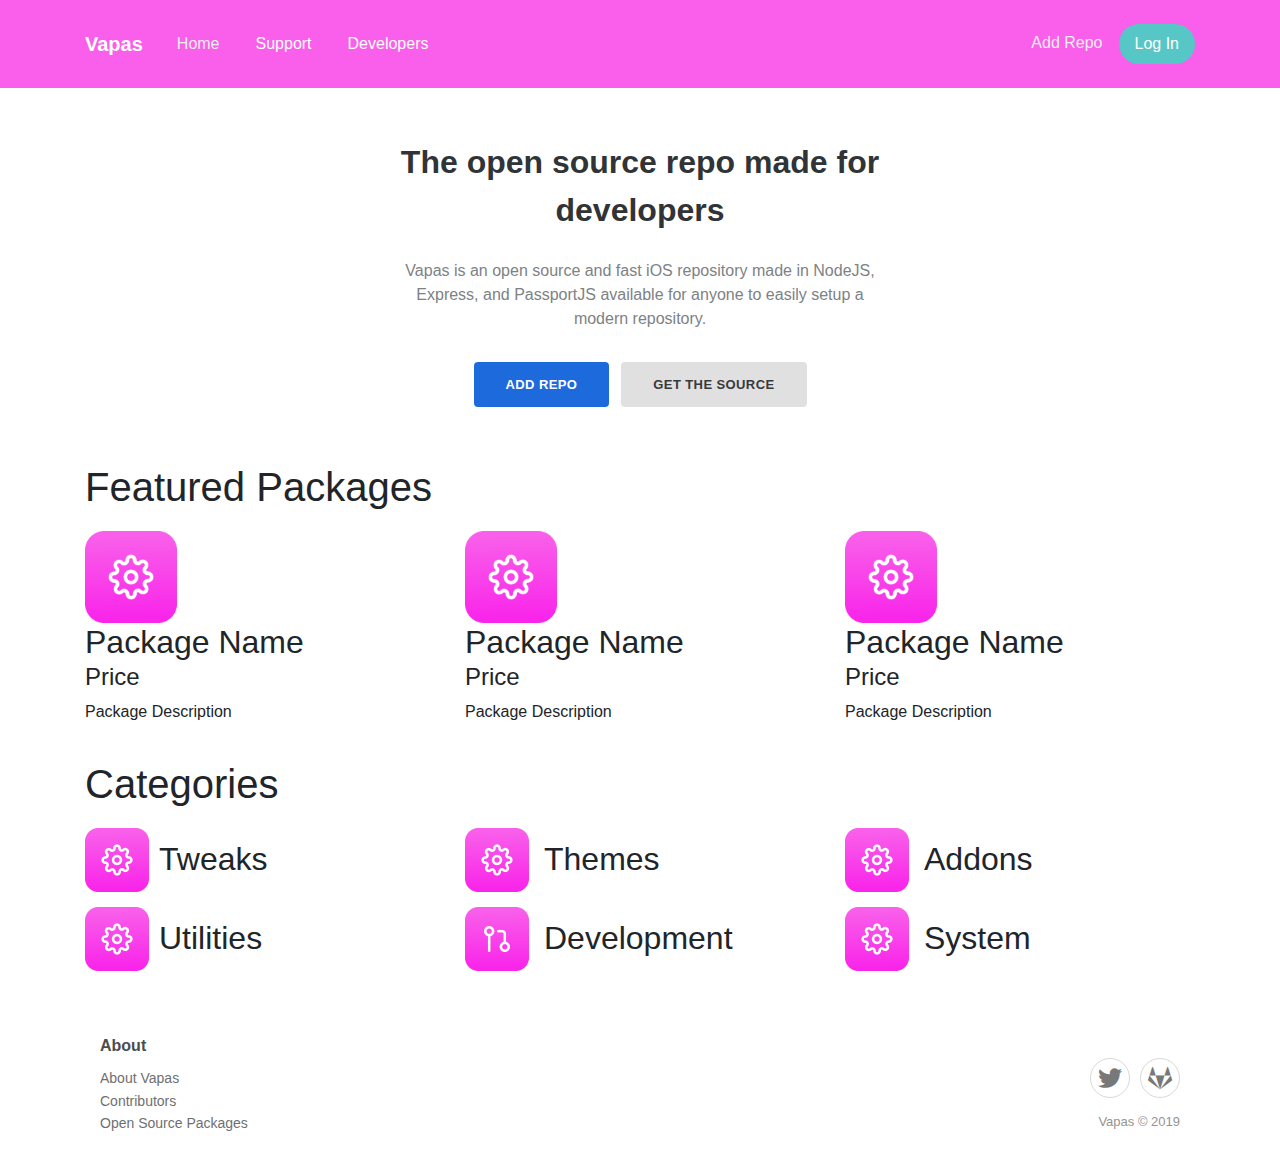
<file: index.html>
<!DOCTYPE html>
<html>

<head>
    <meta charset="utf-8">
    <meta name="viewport" content="width=device-width, initial-scale=1.0, shrink-to-fit=no">
    <title>Vapas</title>
    <meta name="theme-color" content="#f95fea">
    <meta name="twitter:image" content="/assets/img/smallBanner.png">
    <meta name="twitter:title" content="Vapas">
    <meta name="description" content="Vapas, the open source repo made for developers.">
    <meta property="og:type" content="website">
    <meta name="twitter:description" content="Vapas, the open source repo made for developers.">
    <meta property="og:image" content="/assets/img/smallBanner.png">
    <meta name="twitter:card" content="summary_large_image">
    <link rel="icon" type="image/png" sizes="1024x1024" href="/assets/img/logoRounded.png">
    <link rel="icon" type="image/png" sizes="1024x1024" href="/assets/img/logoRounded.png">
    <link rel="icon" type="image/png" sizes="1024x1024" href="/assets/img/logoRounded.png">
    <link rel="icon" type="image/png" sizes="1024x1024" href="/assets/img/logoRounded.png">
    <link rel="icon" type="image/png" sizes="1024x1024" href="/assets/img/logoRounded.png">
    <link rel="stylesheet" href="https://cdnjs.cloudflare.com/ajax/libs/twitter-bootstrap/4.3.1/css/bootstrap.min.css">
    <link rel="manifest" href="/manifest.json">
    <link rel="stylesheet" href="https://use.fontawesome.com/releases/v5.7.1/css/all.css">
    <link rel="stylesheet" href="/assets/css/styles.min.css">
</head>

<body>
    <!-- Start: Navigation with Button -->
    <div>
        <nav class="navbar navbar-light navbar-expand-md navigation-clean-button" style="background-color: #f95fea;">
            <div class="container"><a class="navbar-brand" href="/index.html" style="color: #ffffff;">Vapas</a><button data-toggle="collapse" class="navbar-toggler" data-target="#navcol-1"><span class="sr-only">Toggle navigation</span><span class="navbar-toggler-icon"></span></button>
                <div
                    class="collapse navbar-collapse" id="navcol-1">
                    <ul class="nav navbar-nav mr-auto">
                        <li class="nav-item" role="presentation"><a class="nav-link active" href="#" style="color: #eeeeee;">Home</a></li>
                        <li class="nav-item" role="presentation"><a class="nav-link" href="#" style="color: #ffffff;">Support</a></li>
                        <li class="nav-item" role="presentation"><a class="nav-link" href="#" style="color: #ffffff;">Developers</a></li>
                    </ul><span class="navbar-text actions"> <a class="login" href="./cyidaRedirect" style="color: #eeeeee;">Add Repo</a><a class="btn btn-light action-button" role="button" href="#">Log In</a></span></div>
    </div>
    </nav>
    </div>
    <!-- End: Navigation with Button -->
    <!-- Start: Highlight Clean -->
    <div class="highlight-clean">
        <div class="container">
            <!-- Start: Intro -->
            <div class="intro">
                <h2 class="text-center">The open source repo made for developers</h2>
                <p class="text-center">Vapas is an open source and fast iOS repository made in NodeJS, Express, and PassportJS&nbsp;available for anyone to easily setup a modern&nbsp;repository.</p>
            </div>
            <!-- End: Intro -->
            <!-- Start: Buttons -->
            <div class="buttons"><a class="btn btn-primary" role="button" href="./cyidaRedirect">Add Repo</a><a class="btn btn-light" role="button" href="https://gitlab.com/vapas">Get the source</a></div>
            <!-- End: Buttons -->
        </div>
    </div>
    <!-- End: Highlight Clean -->
    <div class="container">
        <h1 style="margin-bottom: 20px;">Featured Packages</h1>
        <div class="row">
            <div class="col"><img src="/assets/img/tweak.png" height="92px">
                <h2 style="margin-bottom: 2px;">Package Name</h2>
                <h4>Price</h4>
                <p>Package Description</p>
            </div>
            <div class="col"><img src="/assets/img/tweak.png" height="92px">
                <h2 style="margin-bottom: 2px;">Package Name</h2>
                <h4>Price</h4>
                <p>Package Description</p>
            </div>
            <div class="col"><img src="/assets/img/tweak.png" height="92px">
                <h2 style="margin-bottom: 2px;">Package Name</h2>
                <h4>Price</h4>
                <p>Package Description</p>
            </div>
        </div>
        <h1 style="margin-bottom: 20px;margin-top: 20px;">Categories</h1>
        <div class="row" style="margin-bottom: 15px;">
            <div class="col d-xl-flex justify-content-xl-start align-items-xl-center"><img src="/assets/img/tweak.png" height="64px" style="margin-right: 10px;">
                <h2 style="margin-bottom: 2px;">Tweaks</h2>
            </div>
            <div class="col d-xl-flex justify-content-xl-start align-items-xl-center"><img src="/assets/img/tweak.png" height="64px" style="margin-right: 15px;">
                <h2 style="margin-bottom: 2px;">Themes</h2>
            </div>
            <div class="col d-xl-flex justify-content-xl-start align-items-xl-center"><img src="/assets/img/tweak.png" height="64px" style="margin-right: 15px;">
                <h2 style="margin-bottom: 2px;">Addons</h2>
            </div>
        </div>
        <div class="row" style="margin-bottom: 15px;">
            <div class="col d-xl-flex justify-content-xl-start align-items-xl-center"><img src="/assets/img/tweak.png" height="64px" style="margin-right: 10px;">
                <h2 style="margin-bottom: 2px;">Utilities</h2>
            </div>
            <div class="col d-xl-flex justify-content-xl-start align-items-xl-center"><img src="/assets/img/development.png" height="64px" style="margin-right: 15px;">
                <h2 style="margin-bottom: 2px;">Development</h2>
            </div>
            <div class="col d-xl-flex justify-content-xl-start align-items-xl-center"><img src="/assets/img/tweak.png" height="64px" style="margin-right: 15px;">
                <h2 style="margin-bottom: 2px;">System</h2>
            </div>
        </div>
    </div>
    <!-- Start: Footer Clean -->
    <div class="footer-clean" style="margin-bottom: 50px;">
        <footer>
            <div class="container">
                <div class="row d-inline justify-content-center">
                    <!-- Start: About -->
                    <div class="col-sm-4 col-md-3 float-left item">
                        <h3>About</h3>
                        <ul>
                            <li><a href="#">About Vapas</a></li>
                            <li><a href="https://gitlab.com/vapas/vapas-worker/-/graphs/master">Contributors</a></li>
                            <li><a href="#">Open Source Packages</a></li>
                        </ul>
                    </div>
                    <!-- End: About -->
                    <!-- Start: Social Icons -->
                    <div class="col-lg-3 float-right item social"><a href="#"><i class="fab fa-twitter"></i></a><a href="#"><i class="fab fa-gitlab"></i></a>
                        <p class="copyright">Vapas © 2019</p>
                    </div>
                    <!-- End: Social Icons -->
                </div>
            </div>
        </footer>
    </div>
    <!-- End: Footer Clean -->
    <script src="https://cdnjs.cloudflare.com/ajax/libs/jquery/3.4.1/jquery.min.js"></script>
    <script src="https://cdnjs.cloudflare.com/ajax/libs/twitter-bootstrap/4.3.1/js/bootstrap.bundle.min.js"></script>
</body>

</html>
</file>
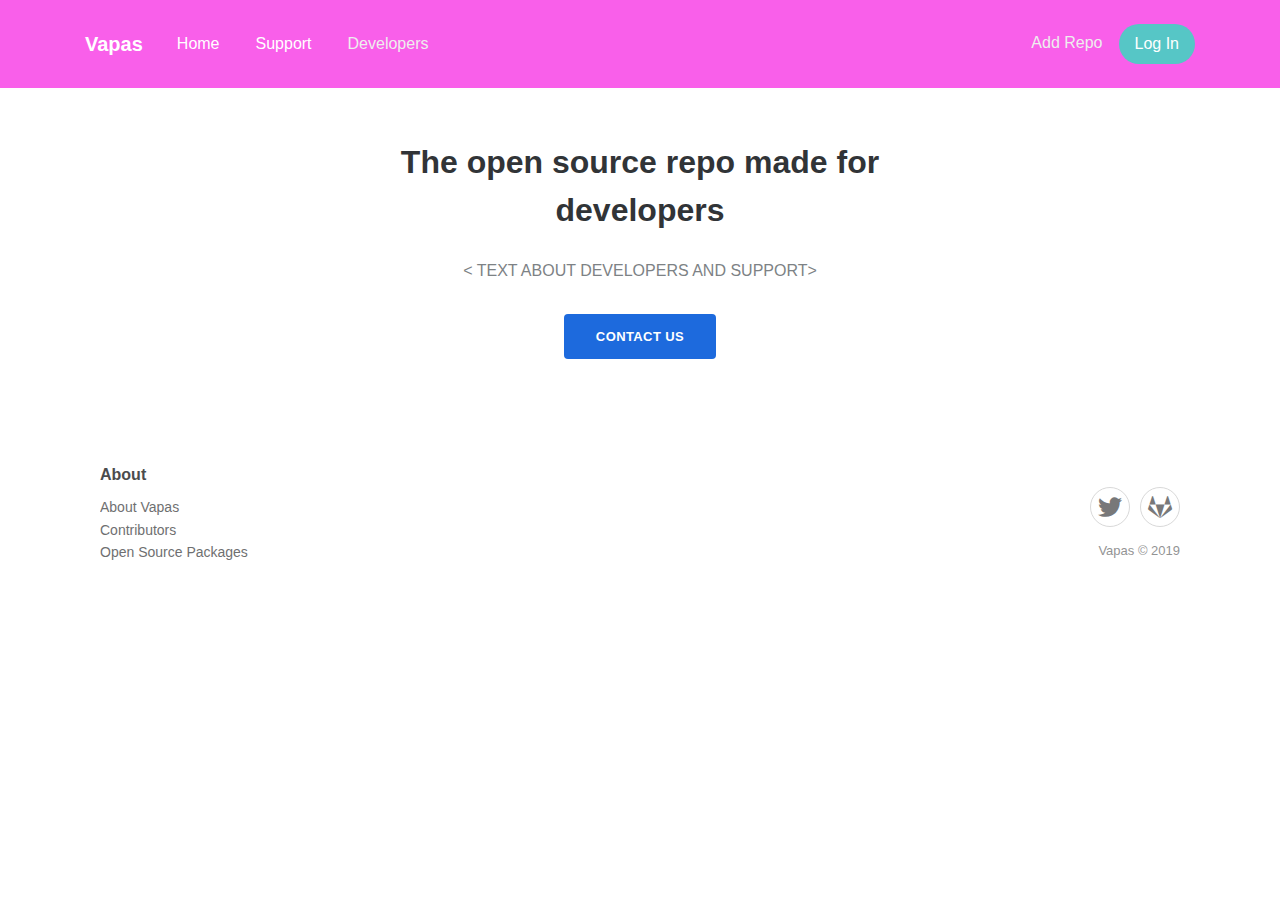
<file: developers.html>
<!DOCTYPE html>
<html>

<head>
    <meta charset="utf-8">
    <meta name="viewport" content="width=device-width, initial-scale=1.0, shrink-to-fit=no">
    <title>Vapas</title>
    <meta name="theme-color" content="#f95fea">
    <meta name="twitter:image" content="/assets/img/smallBanner.png">
    <meta name="twitter:title" content="Vapas">
    <meta name="description" content="Vapas, the open source repo made for developers.">
    <meta property="og:type" content="website">
    <meta name="twitter:description" content="Vapas, the open source repo made for developers.">
    <meta property="og:image" content="/assets/img/smallBanner.png">
    <meta name="twitter:card" content="summary_large_image">
    <link rel="icon" type="image/png" sizes="1024x1024" href="/assets/img/logoRounded.png">
    <link rel="icon" type="image/png" sizes="1024x1024" href="/assets/img/logoRounded.png">
    <link rel="icon" type="image/png" sizes="1024x1024" href="/assets/img/logoRounded.png">
    <link rel="icon" type="image/png" sizes="1024x1024" href="/assets/img/logoRounded.png">
    <link rel="icon" type="image/png" sizes="1024x1024" href="/assets/img/logoRounded.png">
    <link rel="stylesheet" href="https://cdnjs.cloudflare.com/ajax/libs/twitter-bootstrap/4.3.1/css/bootstrap.min.css">
    <link rel="manifest" href="/manifest.json">
    <link rel="stylesheet" href="https://use.fontawesome.com/releases/v5.7.1/css/all.css">
    <link rel="stylesheet" href="/assets/css/styles.min.css">
</head>

<body>
    <!-- Start: Navigation with Button -->
    <div>
        <nav class="navbar navbar-light navbar-expand-md navigation-clean-button" style="background-color: #f95fea;">
            <div class="container"><a class="navbar-brand" href="/index.html" style="color: #ffffff;">Vapas</a><button data-toggle="collapse" class="navbar-toggler" data-target="#navcol-1"><span class="sr-only">Toggle navigation</span><span class="navbar-toggler-icon"></span></button>
                <div
                    class="collapse navbar-collapse" id="navcol-1">
                    <ul class="nav navbar-nav mr-auto">
                        <li class="nav-item" role="presentation"><a class="nav-link" href="/index.html" style="color: #ffffff;">Home</a></li>
                        <li class="nav-item" role="presentation"><a class="nav-link" href="/support.html" style="color: #ffffff;">Support</a></li>
                        <li class="nav-item" role="presentation"><a class="nav-link active" href="#" style="color: #eeeeee;">Developers</a></li>
                    </ul><span class="navbar-text actions"> <a class="login" href="./cyidaRedirect" style="color: #eeeeee;">Add Repo</a><a class="btn btn-light action-button" role="button" href="./auth/authenticate">Log In</a></span></div>
    </div>
    </nav>
    </div>
    <!-- End: Navigation with Button -->
    <!-- Start: Highlight Clean -->
    <div class="highlight-clean">
        <div class="container">
            <!-- Start: Intro -->
            <div class="intro">
                <h2 class="text-center">The open source repo made for developers</h2>
                <p class="text-center">&lt; TEXT ABOUT DEVELOPERS AND SUPPORT&gt;</p>
            </div>
            <!-- End: Intro -->
            <!-- Start: Buttons -->
            <div class="buttons"><a class="btn btn-primary" role="button" href="mailto:skye.viau@gmail.com">Contact Us</a></div>
            <!-- End: Buttons -->
        </div>
    </div>
    <!-- End: Highlight Clean -->
    <!-- Start: Footer Clean -->
    <div class="footer-clean" style="margin-bottom: 50px;">
        <footer>
            <div class="container">
                <div class="row d-inline justify-content-center">
                    <!-- Start: About -->
                    <div class="col-sm-4 col-md-3 float-left item">
                        <h3>About</h3>
                        <ul>
                            <li><a href="#">About Vapas</a></li>
                            <li><a href="https://gitlab.com/vapas/vapas-worker/-/graphs/master">Contributors</a></li>
                            <li><a href="#">Open Source Packages</a></li>
                        </ul>
                    </div>
                    <!-- End: About -->
                    <!-- Start: Social Icons -->
                    <div class="col-lg-3 float-right item social"><a href="#"><i class="fab fa-twitter"></i></a><a href="#"><i class="fab fa-gitlab"></i></a>
                        <p class="copyright">Vapas © 2019</p>
                    </div>
                    <!-- End: Social Icons -->
                </div>
            </div>
        </footer>
    </div>
    <!-- End: Footer Clean -->
    <script src="https://cdnjs.cloudflare.com/ajax/libs/jquery/3.4.1/jquery.min.js"></script>
    <script src="https://cdnjs.cloudflare.com/ajax/libs/twitter-bootstrap/4.3.1/js/bootstrap.bundle.min.js"></script>
</body>

</html>
</file>
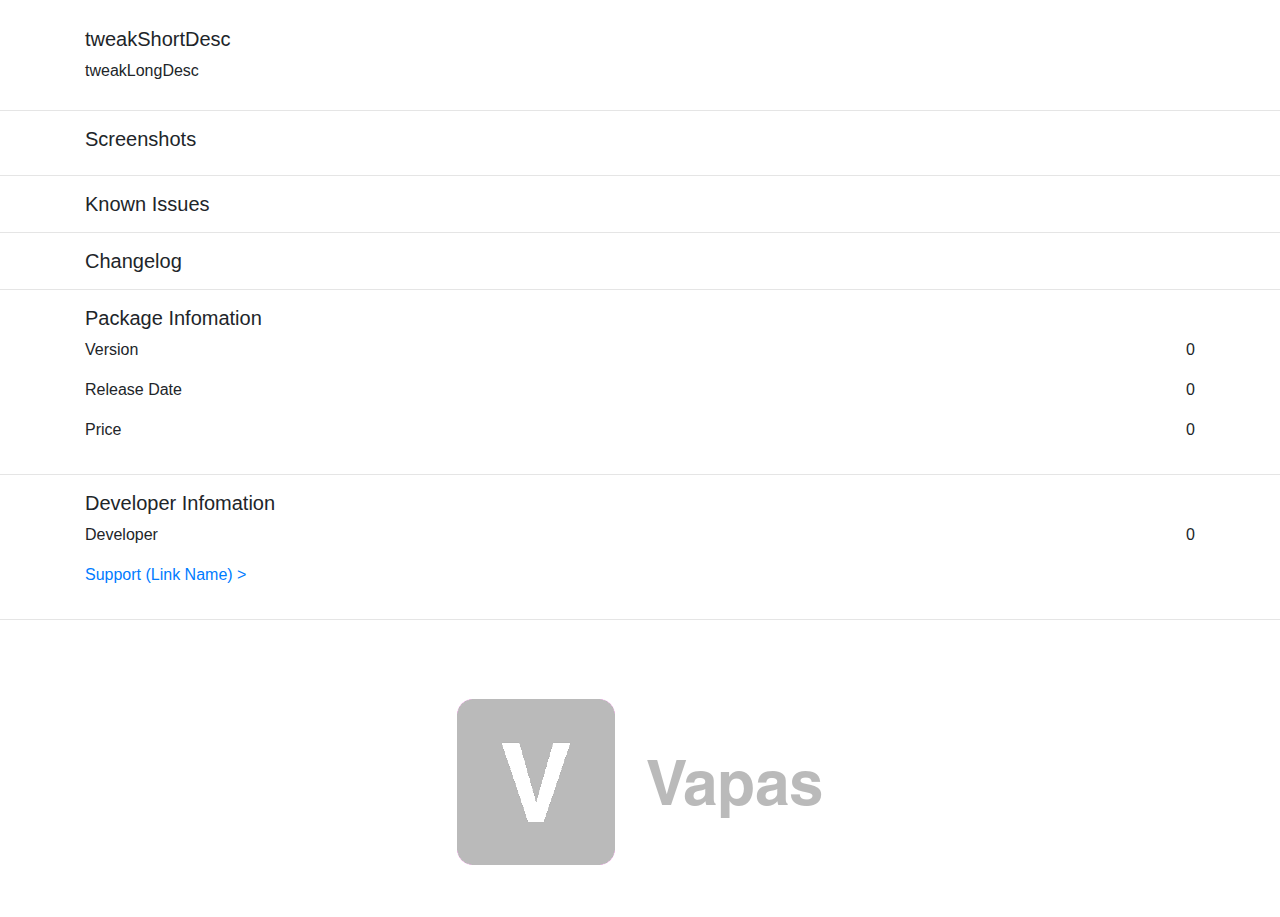
<file: depictions/depiction.html>
<!DOCTYPE html>
<html>

<head>
    <meta charset="utf-8">
    <meta name="viewport" content="width=device-width, initial-scale=1.0, shrink-to-fit=no">
    <title>Vapas</title>
    <meta name="theme-color" content="#f95fea">
    <meta name="twitter:image" content="/assets/img/smallBanner.png">
    <meta name="twitter:title" content="Vapas">
    <meta name="description" content="Vapas, the open source repo made for developers.">
    <meta property="og:type" content="website">
    <meta name="twitter:description" content="Vapas, the open source repo made for developers.">
    <meta property="og:image" content="/assets/img/smallBanner.png">
    <meta name="twitter:card" content="summary_large_image">
    <link rel="icon" type="image/png" sizes="1024x1024" href="/assets/img/logoRounded.png">
    <link rel="icon" type="image/png" sizes="1024x1024" href="/assets/img/logoRounded.png">
    <link rel="icon" type="image/png" sizes="1024x1024" href="/assets/img/logoRounded.png">
    <link rel="icon" type="image/png" sizes="1024x1024" href="/assets/img/logoRounded.png">
    <link rel="icon" type="image/png" sizes="1024x1024" href="/assets/img/logoRounded.png">
    <link rel="stylesheet" href="https://cdnjs.cloudflare.com/ajax/libs/twitter-bootstrap/4.3.1/css/bootstrap.min.css">
    <link rel="manifest" href="/manifest.json">
    <link rel="stylesheet" href="https://use.fontawesome.com/releases/v5.7.1/css/all.css">
    <link rel="stylesheet" href="/assets/css/styles.min.css">
</head>

<body>
    <div class="container" style="margin-bottom: 3vh;margin-top: 3vh;">
        <h5 id="shortDesc">tweakShortDesc</h5>
        <p id="longDesc">tweakLongDesc</p>
    </div>
    <hr>
    <div class="container">
        <h5>Screenshots</h5>
        <div class="carousel slide" data-ride="carousel" id="screenshots">
            <div class="carousel-inner" role="listbox"></div>
            <div>
                <!-- Start: Previous --><a class="carousel-control-prev" href="#screenshots" role="button" data-slide="prev"><span class="carousel-control-prev-icon"></span><span class="sr-only">Previous</span></a>
                <!-- End: Previous -->
                <!-- Start: Next --><a class="carousel-control-next" href="#screenshots" role="button" data-slide="next"><span class="carousel-control-next-icon"></span><span class="sr-only">Next</span></a>
                <!-- End: Next -->
            </div>
            <ol class="carousel-indicators"></ol>
        </div>
    </div>
    <hr>
    <div class="container" style="margin-bottom: 1vh;">
        <h5>Known Issues</h5>
        <ul id="issuesList"></ul>
    </div>
    <hr>
    <div class="container" style="margin-top: 1vh;margin-bottom: 1vh;">
        <h5>Changelog</h5>
        <ul id="changeList"></ul>
    </div>
    <hr>
    <div class="container" style="margin-top: 1vh;">
        <h5>Package Infomation</h5>
        <div class="row">
            <div class="col">
                <p class="text-left">Version</p>
            </div>
            <div class="col">
                <p class="text-right" id="version">0</p>
            </div>
        </div>
        <div class="row">
            <div class="col">
                <p class="text-left">Release Date</p>
            </div>
            <div class="col">
                <p class="text-right" id="releaseDate">0</p>
            </div>
        </div>
        <div class="row">
            <div class="col">
                <p class="text-left">Price</p>
            </div>
            <div class="col">
                <p class="text-right" id="price">0</p>
            </div>
        </div>
    </div>
    <hr>
    <div class="container" style="margin-top: 1vh;">
        <h5>Developer Infomation</h5>
        <div class="row">
            <div class="col">
                <p class="text-left">Developer</p>
            </div>
            <div class="col">
                <p class="text-right" id="version">0</p>
            </div>
        </div>
        <div class="row">
            <div class="col">
                <a href="#">
                    <p class="text-left">Support (Link Name) &gt;</p>
                </a>
            </div>
        </div>
    </div>
    <hr>
    <div class="container d-flex flex-column justify-content-center align-items-center" style="margin-top: 3vh;"><img class="img-fluid" src="/assets/img/footerIcon.png" style="width: 45%;height: 45%;"></div>
    <script src="https://cdnjs.cloudflare.com/ajax/libs/jquery/3.4.1/jquery.min.js"></script>
    <script src="https://cdnjs.cloudflare.com/ajax/libs/twitter-bootstrap/4.3.1/js/bootstrap.bundle.min.js"></script>
</body>

</html>
</file>
<file: assets/css/styles.min.css>
.footer-clean{padding:50px 0;background-color:#fff;color:#4b4c4d}.footer-clean h3{margin-top:0;margin-bottom:12px;font-weight:700;font-size:16px}.footer-clean ul{padding:0;list-style:none;line-height:1.6;font-size:14px;margin-bottom:0}.footer-clean ul a{color:inherit;text-decoration:none;opacity:.8}.footer-clean ul a:hover{opacity:1}.footer-clean .item.social{text-align:right}.categoriesColumn,.highlight-clean .buttons{text-align:center}@media (max-width:768px){.footer-clean .item.social{text-align:center}}.footer-clean .item.social>a{font-size:24px;width:40px;height:40px;line-height:40px;display:inline-block;text-align:center;border-radius:50%;border:1px solid #ccc;margin-left:10px;margin-top:22px;color:inherit;opacity:.75}.footer-clean .item.social>a:hover{opacity:.9}@media (max-width:991px){.footer-clean .item.social>a{margin-top:40px}}@media (max-width:767px){.footer-clean .item{text-align:center;padding-bottom:20px}.footer-clean .item.social>a{margin-top:10px}}.footer-clean .copyright{margin-top:14px;margin-bottom:0;font-size:13px;opacity:.6}.categoriesColumn{flex-basis:100%}.highlight-clean{color:#313437;background-color:#fff;padding:50px 0}.highlight-clean p{color:#7d8285}.highlight-clean h2{font-weight:700;margin-bottom:25px;line-height:1.5;padding-top:0;margin-top:0;color:inherit}.highlight-clean .intro{font-size:16px;max-width:500px;margin:0 auto 25px}.highlight-clean .buttons .btn{padding:16px 32px;margin:6px;border:none;background:#ddd;box-shadow:none;text-shadow:none;opacity:.9;text-transform:uppercase;font-weight:700;font-size:13px;letter-spacing:.4px;line-height:1;outline:0}.highlight-clean .buttons .btn:hover{opacity:1}.highlight-clean .buttons .btn:active{transform:translateY(1px)}.highlight-clean .buttons .btn-primary{background-color:#055ada;color:#fff}.navigation-clean-button{background:#fff;padding-top:.75rem;padding-bottom:.75rem;color:#333;border-radius:0;box-shadow:none;border:none;margin-bottom:0}@media (min-width:768px){.navigation-clean-button{padding-top:1rem;padding-bottom:1rem}}.navigation-clean-button .navbar-brand{font-weight:700;color:inherit}.navigation-clean-button .navbar-brand:hover{color:#222}.navigation-clean-button .navbar-toggler{border-color:#ddd;color:#888}.navigation-clean-button .navbar-toggler:focus,.navigation-clean-button .navbar-toggler:hover{background:0 0}.navigation-clean-button .form-inline,.navigation-clean-button .navbar-collapse{border-top-color:#ddd}.navigation-clean-button .navbar-nav a.active,.navigation-clean-button .navbar-nav>.show>a{background:0 0;box-shadow:none}.navigation-clean-button.navbar-light .navbar-nav a.active,.navigation-clean-button.navbar-light .navbar-nav a.active:focus,.navigation-clean-button.navbar-light .navbar-nav a.active:hover{color:#8f8f8f;box-shadow:none;background:0 0;pointer-events:none}.navigation-clean-button.navbar .navbar-nav .nav-link{padding-left:18px;padding-right:18px}.navigation-clean-button.navbar-light .navbar-nav .nav-link{color:#465765}.navigation-clean-button.navbar-light .navbar-nav .nav-link:focus,.navigation-clean-button.navbar-light .navbar-nav .nav-link:hover{color:#37434d!important;background-color:transparent}.navigation-clean-button .navbar-nav>li>.dropdown-menu{margin-top:-5px;box-shadow:0 4px 8px rgba(0,0,0,.1);background-color:#fff;border-radius:2px}.navigation-clean-button .dropdown-menu .dropdown-item,.navigation-clean-button .dropdown-menu .dropdown-item:focus{line-height:2;font-size:14px;color:#37434d}.navigation-clean-button .dropdown-menu .dropdown-item:focus,.navigation-clean-button .dropdown-menu .dropdown-item:hover{background:#eee;color:inherit}.navigation-clean-button .actions .login{margin-right:1rem;text-decoration:none;color:#465765}.navigation-clean-button .navbar-text .action-button,.navigation-clean-button .navbar-text .action-button:active,.navigation-clean-button .navbar-text .action-button:hover{background:#56c6c6;border-radius:20px;color:#fff;box-shadow:none;border:none;text-shadow:none;padding:.5rem 1rem;transition:background-color .25s;font-size:inherit}.navigation-clean-button .navbar-text .action-button:hover{background:#66d7d7}
</file>
